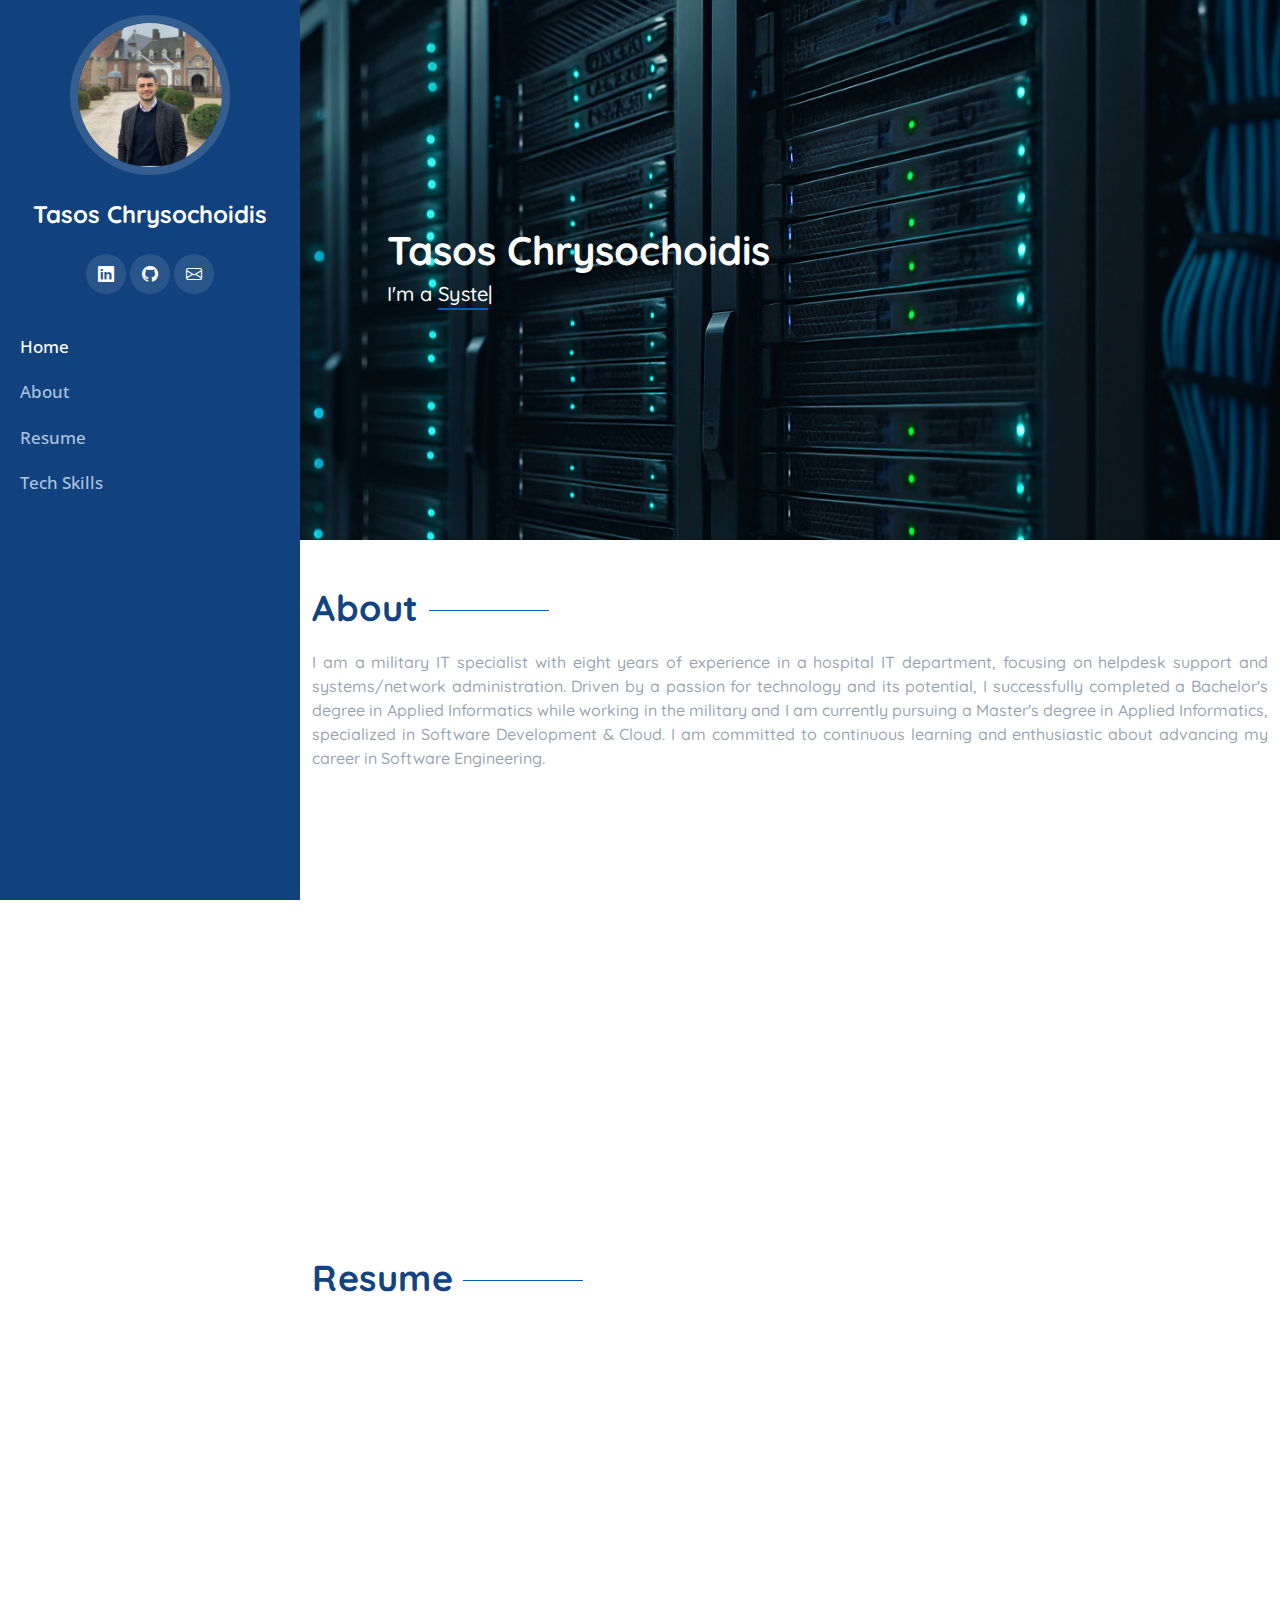
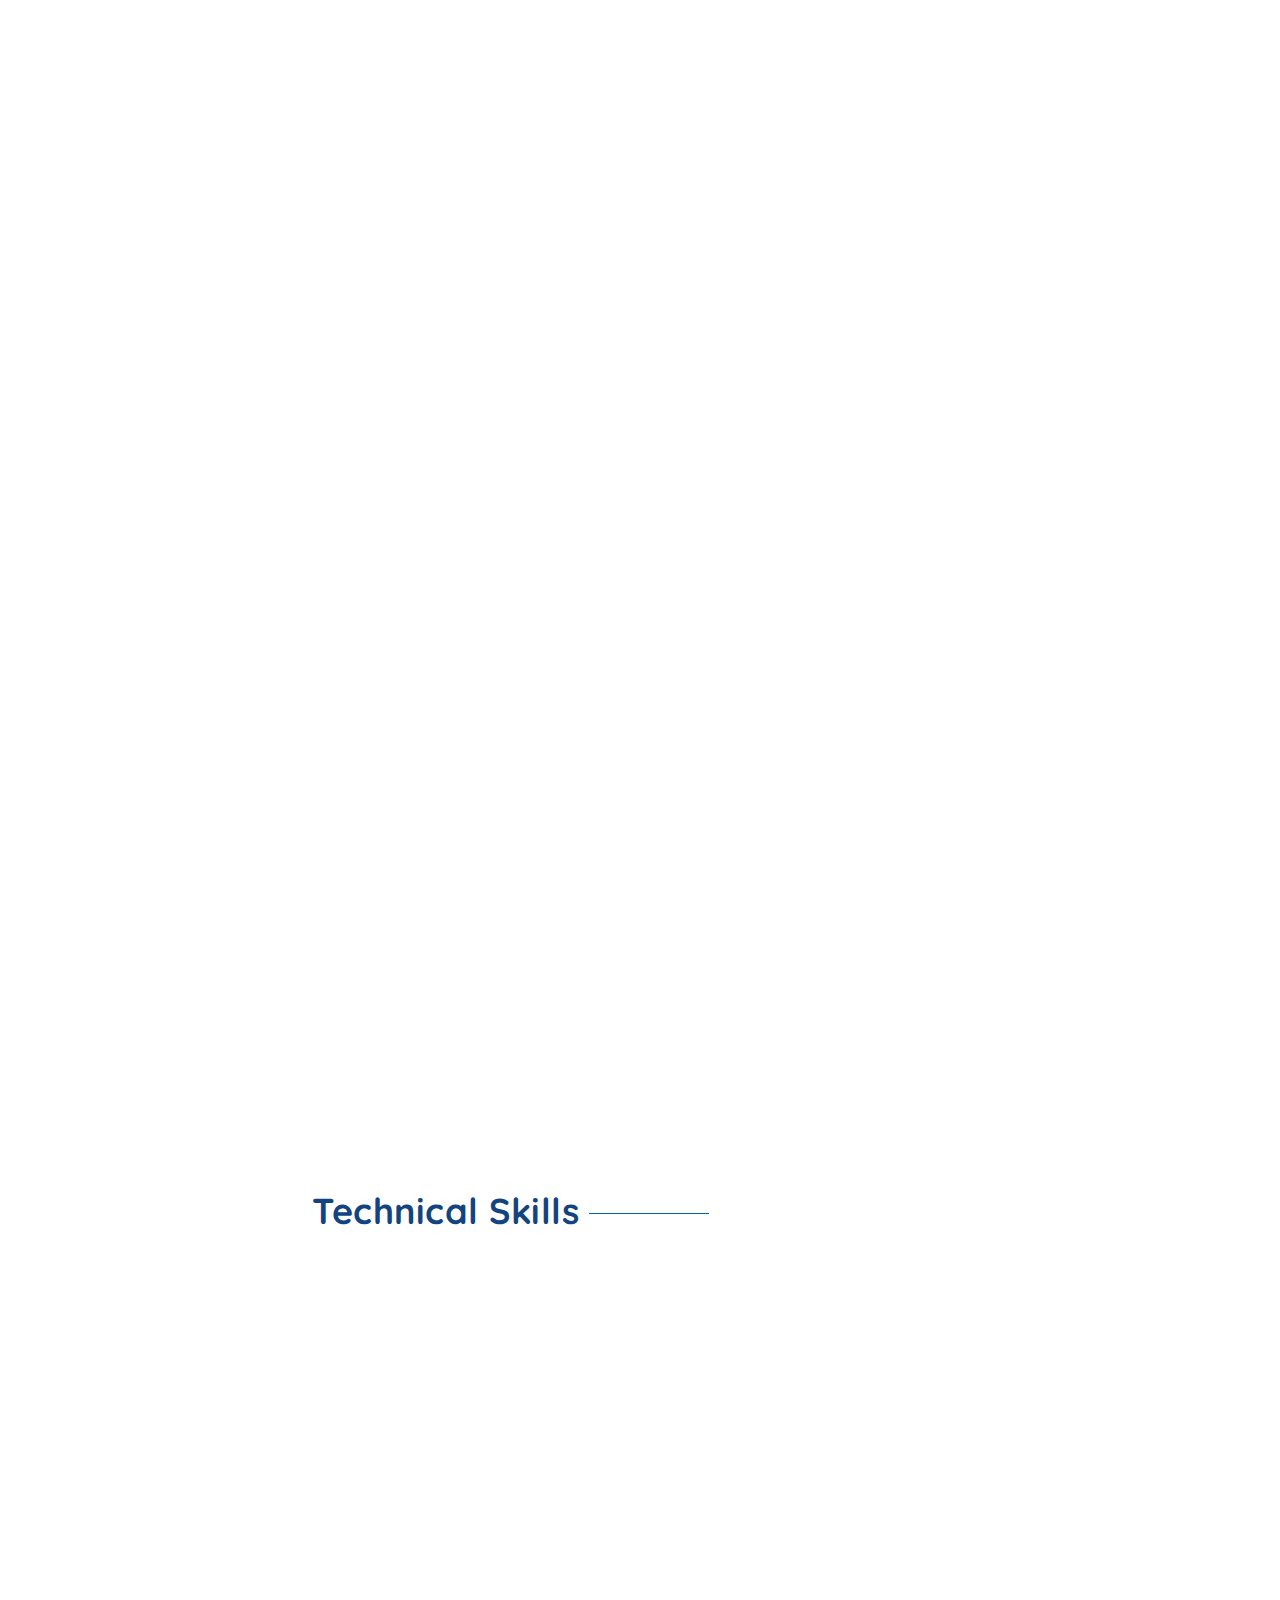
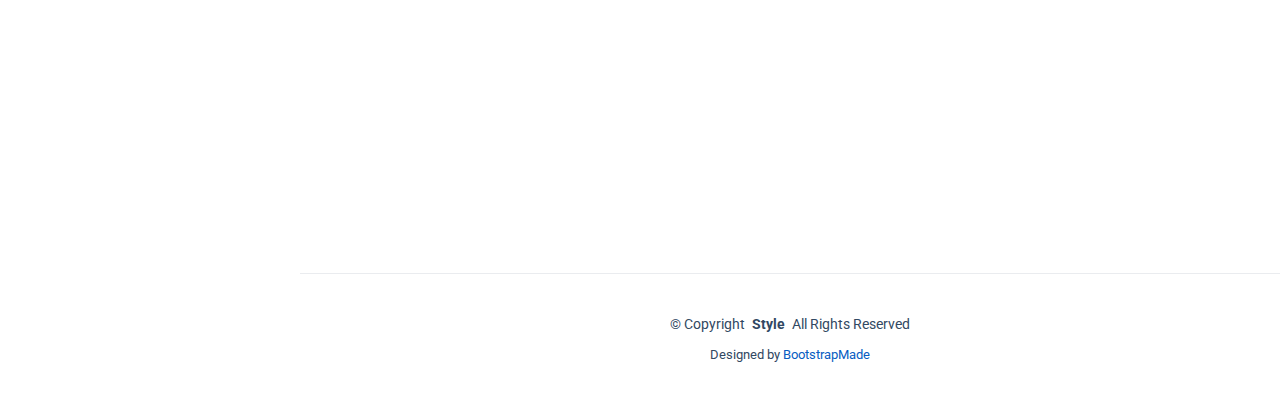
<file: public/index.html>
<!DOCTYPE html>
<html lang="en">

<head>
  <meta charset="utf-8">
  <meta content="width=device-width, initial-scale=1.0" name="viewport">
  <title>Tasos's Portofolio</title>
  <meta name="description" content="">
  <meta name="keywords" content="">

  <!-- Favicons -->
  <link href="https://cdn.jsdelivr.net/gh/twitter/twemoji/assets/72x72/1f4bb.png" rel="icon">

  <!-- Fonts -->
  <link href="https://fonts.googleapis.com" rel="preconnect">
  <link href="https://fonts.gstatic.com" rel="preconnect" crossorigin>
  <link href="https://fonts.googleapis.com/css2?family=Roboto:ital,wght@0,100;0,300;0,400;0,500;0,700;0,900;1,100;1,300;1,400;1,500;1,700;1,900&family=Open+Sans:ital,wght@0,300;0,400;0,500;0,600;0,700;0,800;1,300;1,400;1,500;1,600;1,700;1,800&family=Quicksand:wght@300;400;500;600;700&display=swap" rel="stylesheet">

  <!-- Vendor CSS Files -->
  <link href="assets/vendor/bootstrap/css/bootstrap.min.css" rel="stylesheet">
  <link href="assets/vendor/bootstrap-icons/bootstrap-icons.css" rel="stylesheet">
  <link href="assets/vendor/aos/aos.css" rel="stylesheet">
  <link href="assets/vendor/glightbox/css/glightbox.min.css" rel="stylesheet">
  <link href="assets/vendor/swiper/swiper-bundle.min.css" rel="stylesheet">

  <!-- Main CSS File -->
  <link href="assets/css/main.css" rel="stylesheet">
  <link rel="stylesheet" href="https://cdnjs.cloudflare.com/ajax/libs/font-awesome/6.4.0/css/all.min.css">

  <!-- =======================================================
  * Template Name: Style
  * Template URL: https://bootstrapmade.com/style-bootstrap-portfolio-template/
  * Updated: Jul 02 2025 with Bootstrap v5.3.7
  * Author: BootstrapMade.com
  * License: https://bootstrapmade.com/license/
  ======================================================== -->
</head>

<body class="index-page">

  <header id="header" class="header d-flex align-items-center fixed-top">
    <div class="container-fluid position-relative d-flex align-items-center justify-content-between">

      <a href="index.html" class="logo d-flex align-items-center">
        <!-- Uncomment the line below if you also wish to use an image logo -->
        <!-- <img src="assets/img/logo.webp" alt=""> -->
        <!-- Uncomment the line below if you also wish to use an text logo -->
        <!-- <h1 class="sitename">Style</h1>  -->
      </a>

      <nav id="navmenu" class="navmenu d-flex flex-column justify-content-between">

  <div>
    <div class="profile-img">
      <img src="assets/img/profile.jpg" alt="" class="img-fluid rounded-circle">
    </div>

    <a href="index.html" class="logo d-flex align-items-center justify-content-center active">
      <h1 class="sitename">Tasos Chrysochoidis</h1>
    </a>

    <div class="social-links d-flex justify-content-center">
      <a href="https://www.linkedin.com/in/anastasios-chrysochoidis-0bba16224/" class="bi bi-linkedin" target="_blank"></a>
      <a href="https://github.com/chrysochoidis" class="bi bi-github" target="_blank"></a>
      <a href="mailto:a.d.chrysochoidis@gmail.com" class="bi bi-envelope flex-shrink-0"></a>     
    </div>

    <ul>
      <li><a href="#hero">Home</a></li>
      <li><a href="#about">About</a></li>
      <li><a href="#resume">Resume</a></li>
      <li><a href="#skills">Tech Skills</a></li>
      <!--<li><a href="#portfolio">Portfolio</a></li>-->
    </ul>
  </div>

  <!--
  
  <div class="nav-footer text-center mb-3">
    <a href="el.html">
      <img src="https://flagcdn.com/w40/gr.png" alt="Greek page" style="width:40px; height:auto;">
    </a>
  </div>
  -->

  <i class="mobile-nav-toggle d-xl-none bi bi-list"></i>
</nav>

    </div>
  </header>

  <main class="main">

    <!-- Hero Section -->
    <section id="hero" class="hero section">

      <div class="container" data-aos="fade-up" data-aos-delay="100">
        <h1>Tasos Chrysochoidis</h1>
        <h5>I'm a <span class="typed" data-typed-items="Systems Administrator,Software Engineer,Tech enthusiast"></span><span class="typed-cursor typed-cursor--blink" aria-hidden="true"></span><span class="typed-cursor typed-cursor--blink" aria-hidden="true"></span></h5>
      </div>

    </section><!-- /Hero Section -->

    <!-- About Section -->
    <section id="about" class="about section">

      <!-- Section Title -->
      <div class="container section-title">
        <h2>About</h2>
        </br>
        <p style="text-align:justify;">I am a military IT specialist with eight years of experience in a hospital IT department,
           focusing on helpdesk support and systems/network administration. Driven by a passion for technology
            and its potential, I successfully completed a Bachelor's degree in Applied Informatics while working
             in the military and I am currently pursuing a Master's degree in Applied Informatics, specialized in
              Software Development & Cloud. I am committed to continuous learning and enthusiastic about advancing
               my career in Software Engineering.</p>
      </div><!-- End Section Title -->

      <div class="container" data-aos="fade-up" data-aos-delay="100">

        <div class="row gy-4 justify-content-center">

          <div class="col-lg-4" data-aos="fade-right" data-aos-delay="200">
            <div class="profile-image-wrapper">
              <div class="profile-image">
                <img src="assets/img/profile.jpg" alt="Profile" class="img-fluid">
              </div>
            </div>
          </div>

          <div class="col-lg-8 content" data-aos="fade-left" data-aos-delay="300">
            <div class="about-content">
              <div class="intro">
                <h2>Hi, I'm Tasos - a normal techie!</h2>
              </div>
              <div class="row">
              <div class="col-lg-6">
                <ul class="about-list">
                  <li><i class="bi bi-chevron-right"></i> <strong>City:</strong> <span>Thessaloniki, Greece</span></li>
                  <li><i class="bi bi-chevron-right"></i> <strong>Email:</strong> <span><a href="mailto:a.d.chrysochoidis@gmail.com">a.d.chrysochoidis@gmail.com</a></span></li>
                  <li><i class="bi bi-chevron-right"></i> <strong>Phone:</strong> <span></span></li>
                  
                </ul>
              </div>
              <div class="col-lg-6">
                <ul class="about-list">
                  <li><i class="bi bi-chevron-right"></i> <strong>Degree:</strong> <span>BSc Applied Informatics</span></li>
                  <li><i class="bi bi-chevron-right"></i> <strong>LinkedIn:</strong> <span><a href="https://www.linkedin.com/in/anastasios-chrysochoidis-0bba16224/" target="_blank" rel="noopener noreferrer">Anastasios Chrysochoidis</a></span></li>
                  <li><i class="bi bi-chevron-right"></i> <strong>GitHub:</strong> <span><a href="https://github.com/chrysochoidis" target="_blank" rel="noopener noreferrer">chrysochoidis</a></span></li>
                </ul>
              </div>
            </div>
              
              <div class="cta-section" data-aos="fade-up" data-aos-delay="400">
                <div class="action-buttons">
                  <a href="#portfolio" class="btn btn-primary">View My Work</a>
                  <a href="chrysochoidis_cv_en.pdf" class="btn btn-outline" target="_blank">View Resume</a>
                </div>
              </div>

            </div>
          </div>

        </div>

      </div>

    </section><!-- /About Section -->

     <!-- Resume Section -->
    <section id="resume" class="resume section">

      <!-- Section Title -->
      <div class="container section-title">
        <h2>Resume</h2>
      </div><!-- End Section Title -->

      <div class="container" data-aos="fade-up" data-aos-delay="100">

        <div class="row">
          <div class="col-lg-6" data-aos="fade-right" data-aos-delay="200">
            <div class="experience-section">
              <div class="section-header">
                <h2><i class="bi bi-briefcase"></i> Professional Experience</h2>
              </div>

              <div class="experience-cards">
                <div class="experience-card" data-aos="zoom-in" data-aos-delay="300">
                  <div class="card-header">
                    <div class="role-info">
                      <h3>Systems Administrator</h3>
                      <h4>IT Department, 424 General Military Hospital, Thessaloniki, Greece</h4>
                    </div>
                    <span class="duration">Jul 2020 - Present</span>
                  </div>
                  <div class="card-body">
                    <ul class="achievements">
                      <li>Systems and Networks analysis, design and maintenance</li>
                      <li>Network Monitoring</li>
                      <li>Servers and switches maintenance</li>
                      <li>Infrastructure and Data backup procedures and disaster recovery planning</li>
                      <li>End user support on Military Applications  </li>
                      <li>Report and Documentation writing</li>
                    </ul>
                  </div>
                </div>

                <div class="experience-card" data-aos="zoom-in" data-aos-delay="400">
                  <div class="card-header">
                    <div class="role-info">
                      <h3>Digitization Assistant</h3>
                      <h4>IT Department, 424 General Military Hospital, Thessaloniki, Greece</h4>
                    </div>
                    <span class="duration">Oct 2019 - Present</span>
                  </div>
                  <div class="card-body">
                    <ul class="achievements">
                      <li>Digitization of organizational procedures</li>
                      <li>Proposal submission for systems development / upgrade</li>
                    </ul>
                  </div>
                </div>

                <div class="experience-card" data-aos="zoom-in" data-aos-delay="500">
                  <div class="card-header">
                    <div class="role-info">
                      <h3>IT Helpdesk</h3>
                      <h4>IT Department, 424 General Military Hospital, Thessaloniki, Greece</h4>
                    </div>
                    <span class="duration">Jun 2017 - Jul 2020</span>
                  </div>
                  <div class="card-body">
                    <ul class="achievements">
                      <li>End user support (On site & long distance)</li>
                      <li>Hardware & Software Troubleshooting</li>
                      <li>Hardware Set Up & Deployment</li>
                      <li>End user support on Military Applications  </li>
                      <li>Technical support in Medical Conferences and Workshops</li>
                    </ul>
                  </div>
                </div>

                <div class="experience-card" data-aos="zoom-in" data-aos-delay="600">
                  <div class="card-header">
                    <div class="role-info">
                      <h3>Operational Division Secretary</h3>
                      <h4>NATO Rapid Deployable Corp-Greece, Thessaloniki, Greece</h4>
                    </div>
                    <span class="duration">Jan 2015 - Jun 2017</span>
                  </div>
                  <div class="card-body">
                    <ul class="achievements">
                      <li>Daily maintenance of Divisions Calendar</li>
                      <li>Branch Document Control Officer</li>
                      <li>Terminal Area Security Officer</li>
                      <li>Collaboration with same level Commands</li>
                    </ul>
                  </div>
                </div>


              </div>
            </div>
          </div>

          <div class="col-lg-6" data-aos="fade-left" data-aos-delay="200">
            <div class="education-section">
              <div class="section-header">
                <h2><i class="bi bi-mortarboard"></i> Academic Experience</h2>
              </div>

              <div class="education-timeline">
                <div class="timeline-track"></div>

                <div class="education-item" data-aos="slide-up" data-aos-delay="300">
                  <div class="timeline-marker"></div>
                  <div class="education-content">
                    <div class="degree-header">
                      <h3>MSc Applied Informatics - Software Development & Cloud</h3>
                      <span class="year">2024 - 2026</span>
                    </div>
                    <h4 class="institution">University of Macedonia, Thessaloniki, Greece</h4>
                    <p>GPA: 9,05/10</br><em>ongoing</em></p>
                  </div>
                </div>

                <div class="education-item" data-aos="slide-up" data-aos-delay="400">
                  <div class="timeline-marker"></div>
                  <div class="education-content">
                    <div class="degree-header">
                      <h3>BSc Applied Informatics - Information Systems</h3>
                      <span class="year">2019 - 2024</span>
                    </div>
                    <h4 class="institution">University of Macedonia, Thessaloniki, Greece</h4>
                    <p>GPA : 8,10/10</p>
                  </div>
                </div>

                <div class="education-item" data-aos="slide-up" data-aos-delay="500">
                  <div class="timeline-marker"></div>
                  <div class="education-content">
                    <div class="degree-header">
                      <h3>Non-Commissioned Army Officer's School</h3>
                      <span class="year">2011-2013</span>
                    </div>
                    <h4 class="institution">Hellenic Army</h4>
                    <p>GPA : 93,6/100</br>Graduated with distinction : 1<sup>st</sup> of 252 students</em></p>
                  </div>
                </div>

              </div>
            </div>
          </br>
            <div class="education-section">
              <div class="section-header">
                <h2 data-aos="fade-up" data-aos-delay="600"><i class="bi bi-award"></i>Certifications</h2>
              </div>

              <div class="education-timeline">
                <div class="timeline-track"></div>

                <div class="education-item" data-aos="slide-up" data-aos-delay="700">
                  <div class="timeline-marker"></div>
                  <div class="education-content">
                    <div class="degree-header">
                      <h3>Microsoft Azure Fundamentals (AZ-900)</h3>
                      <span class="year">Apr 2023</span>
                    </div>
                    <h4 class="institution"> <i class="bi bi-award"></i> Microsoft Certified</h4>
                  </div>
                </div>
                <!--
                
                <div class="education-item" data-aos="slide-up" data-aos-delay="800">
                  <div class="timeline-marker"></div>
                  <div class="education-content">
                    <div class="degree-header">
                      <h3>Windows Server 2016: Basic & Advanced Services</h3>
                      <span class="year">May 2024 - July 2024</span>
                    </div>
                    <h4 class="institution">National Center for Public Administration & Local Government, Training Institute</h4>
                  </div>
                </div>

                <div class="education-item" data-aos="slide-up" data-aos-delay="900">
                  <div class="timeline-marker"></div>
                  <div class="education-content">
                    <div class="degree-header">
                      <h3>Microsoft Azure Administrator Course (AZ-104)</h3>
                      <span class="year">Apr 2023</span>
                    </div>
                    <h4 class="institution">Microsoft Enterprise Skills Initiative</h4>
                  </div>
                </div>

                
                <div class="education-item" data-aos="slide-up" data-aos-delay="1000">
                  <div class="timeline-marker"></div>
                  <div class="education-content">
                    <div class="degree-header">
                      <h3>Informatios Systems Administrators Course</h3>
                      <span class="year">May 2018 - June 2018</span>
                    </div>
                    <h4 class="institution">Hellenic Army Programmers School, Athens, Greece</h4>
                    
                  </div>
                </div>

                <div class="education-item" data-aos="slide-up" data-aos-delay="1100">
                  <div class="timeline-marker"></div>
                  <div class="education-content">
                    <div class="degree-header">
                      <h3>Computer Analyst & Programmer's Course</h3>
                      <span class="year">Sep 2016 - Jan 2017</span>
                    </div>
                    <h4 class="institution">Hellenic Army Programmers School, Athens, Greece</h4>
                  
                  </div>
                </div>

                -->

              </div>
            </br>
              <a href="chrysochoidis_courses_seminars_en.pdf" class="btn btn-primary" target="_blank" data-aos="fade-left" data-aos-delay="1000">Training & Courses</a>
            </div>
          </div>
        </div>

      </div>

    </section><!-- /Resume Section -->

    <!-- Skills Section -->
    <section id="skills" class="skills section">

      <div class="container section-title">
        <h2>Technical Skills</h2>
      </div>

      <div class="container" data-aos="fade-up" data-aos-delay="100">

        <div class="row">
          <div class="col-lg-14">
            <div class="skills-grid">
              <div class="row g-4">

                <div class="col-md-6" data-aos="flip-left" data-aos-delay="200">
                  <div class="skill-card">
                    <div class="skill-header">
                      <i class="bi bi-person-gear"></i>
                      <h3>Systems Administration</h3>
                    </div>
                    <div class="skills-animation">
                      <div class="skill-item">
                        <div class="skill-info">
                          <span class="skill-name">Windows Server 2019</span>
                        </div> 
                      </div>

                      <div class="skill-item">
                        <div class="skill-info">
                          <span class="skill-name">VmWare ESXi 6.7</span>
                        </div>
                      </div>

                      <div class="skill-item">
                        <div class="skill-info">
                          <span class="skill-name">Zabbix</span>
                        </div>
                      </div>
                    </div>
                  </div>
                </div>

                <div class="col-md-6" data-aos="flip-left" data-aos-delay="300">
                  <div class="skill-card">
                    <div class="skill-header">
                      <i class="bi bi-code-slash"></i>
                      <h3>Backend Development</h3>
                    </div>
                    <div class="skills-animation">
                      <div class="skill-item">
                        <div class="skill-info">
                          <span class="skill-name">Java Spring</span>
                          <!--<span class="skill-percentage">78%</span>-->
                        </div>
                        <!--<div class="skill-bar progress">
                          <div class="progress-bar" role="progressbar" aria-valuenow="78" aria-valuemin="0" aria-valuemax="100"></div>
                        </div>-->
                      </div>

                      <div class="skill-item">
                        <div class="skill-info">
                          <span class="skill-name">SQL</span>
                        </div>
                      </div>

                      <div class="skill-item">
                        <div class="skill-info">
                          <span class="skill-name">Git</span>
                        </div>
                      </div>


                    </div>
                  </div>
                </div>

                <div class="col-md-6" data-aos="flip-left" data-aos-delay="400">
                  <div class="skill-card">
                    <div class="skill-header">
                      <i class="bi bi-headset"></i>
                      <h3>Helpdesk</h3>
                    </div>
                    <div class="skills-animation">
                      <div class="skill-item">
                        <div class="skill-info">
                          <span class="skill-name">Hardware Troubleshooting</span>
                        </div>
                      </div>

                      <div class="skill-item">
                        <div class="skill-info">
                          <span class="skill-name">Software Troubleshooting</span>
                        </div>
                      </div>

                      <div class="skill-item">
                        <div class="skill-info">
                          <span class="skill-name">End user support (on site-remotely)</span>
                        </div>
                      </div>

                    </div>
                  </div>
                </div>

                <div class="col-md-6" data-aos="flip-left" data-aos-delay="500">
                  <div class="skill-card">
                    <div class="skill-header">
                      <i class="bi bi-arrow-repeat"></i>
                      <h3>Digital Transformation</h3>
                    </div>
                    <div class="skills-animation">
                      <div class="skill-item">
                        <div class="skill-info">
                          <span class="skill-name">Processes Automation</span>
                        </div>

                      </div>

                      <div class="skill-item">
                        <div class="skill-info">
                          <span class="skill-name">BPMN</span>
                        </div>
                      </div>

                      <div class="skill-item">
                        <div class="skill-info">
                          <span class="skill-name">DMN</span>
                        </div>

                      </div>
                    </div>
                  </div> 
                
                </div>

              </div>
            </div>
          </div>
        </div>

      </div>

    </section>

     <!-- Portfolio Section/
    <section id="portfolio" class="portfolio section">

      <div class="container section-title">
        <h2>Portfolio</h2>
        <p>Necessitatibus eius consequatur ex aliquid fuga eum quidem sint consectetur velit</p>
      </div>

      <div class="container-fluid" data-aos="fade-up" data-aos-delay="100">

        <div class="isotope-layout" data-default-filter="*" data-layout="masonry" data-sort="original-order">

          <ul class="portfolio-filters isotope-filters" data-aos="fade-up" data-aos-delay="200">
            <li data-filter="*" class="filter-active">
              <i class="bi bi-grid-3x3"></i> All Projects
            </li>
            <li data-filter=".filter-ui">
              UI/UX
            </li>
            <li data-filter=".filter-development">
              Development
            </li>
            <li data-filter=".filter-photography">
              Photography
            </li>
            <li data-filter=".filter-marketing">
              Marketing
            </li>
          </ul>

          <div class="row g-4 isotope-container" data-aos="fade-up" data-aos-delay="300">

            <div class="col-xl-3 col-lg-4 col-md-6 portfolio-item isotope-item filter-ui">
              <article class="portfolio-entry">
                <figure class="entry-image">
                  <img src="assets/img/portfolio/portfolio-1.webp" class="img-fluid" alt="" loading="lazy">
                  <div class="entry-overlay">
                    <div class="overlay-content">
                      <div class="entry-meta">UI/UX Design</div>
                      <h3 class="entry-title">Mobile Banking App</h3>
                      <div class="entry-links">
                        <a href="assets/img/portfolio/portfolio-1.webp" class="glightbox" data-gallery="portfolio-gallery-ui" data-glightbox="title: Mobile Banking App; description: Praesent commodo cursus magna, vel scelerisque nisl consectetur.">
                          <i class="bi bi-arrows-angle-expand"></i>
                        </a>
                        <a href="portfolio-details.html">
                          <i class="bi bi-arrow-right"></i>
                        </a>
                      </div>
                    </div>
                  </div>
                </figure>
              </article>
            </div>

            <div class="col-xl-3 col-lg-4 col-md-6 portfolio-item isotope-item filter-development">
              <article class="portfolio-entry">
                <figure class="entry-image">
                  <img src="assets/img/portfolio/portfolio-10.webp" class="img-fluid" alt="" loading="lazy">
                  <div class="entry-overlay">
                    <div class="overlay-content">
                      <div class="entry-meta">Development</div>
                      <h3 class="entry-title">E-Learning Platform</h3>
                      <div class="entry-links">
                        <a href="assets/img/portfolio/portfolio-10.webp" class="glightbox" data-gallery="portfolio-gallery-development" data-glightbox="title: E-Learning Platform; description: Nulla vitae elit libero, a pharetra augue mollis interdum.">
                          <i class="bi bi-arrows-angle-expand"></i>
                        </a>
                        <a href="portfolio-details.html">
                          <i class="bi bi-arrow-right"></i>
                        </a>
                      </div>
                    </div>
                  </div>
                </figure>
              </article>
            </div>

            <div class="col-xl-3 col-lg-4 col-md-6 portfolio-item isotope-item filter-photography">
              <article class="portfolio-entry">
                <figure class="entry-image">
                  <img src="assets/img/portfolio/portfolio-7.webp" class="img-fluid" alt="" loading="lazy">
                  <div class="entry-overlay">
                    <div class="overlay-content">
                      <div class="entry-meta">Photography</div>
                      <h3 class="entry-title">Urban Architecture</h3>
                      <div class="entry-links">
                        <a href="assets/img/portfolio/portfolio-7.webp" class="glightbox" data-gallery="portfolio-gallery-photography" data-glightbox="title: Urban Architecture; description: Sed ut perspiciatis unde omnis iste natus error sit voluptatem.">
                          <i class="bi bi-arrows-angle-expand"></i>
                        </a>
                        <a href="portfolio-details.html">
                          <i class="bi bi-arrow-right"></i>
                        </a>
                      </div>
                    </div>
                  </div>
                </figure>
              </article>
            </div>

            <div class="col-xl-3 col-lg-4 col-md-6 portfolio-item isotope-item filter-marketing">
              <article class="portfolio-entry">
                <figure class="entry-image">
                  <img src="assets/img/portfolio/portfolio-4.webp" class="img-fluid" alt="" loading="lazy">
                  <div class="entry-overlay">
                    <div class="overlay-content">
                      <div class="entry-meta">Marketing</div>
                      <h3 class="entry-title">Social Media Campaign</h3>
                      <div class="entry-links">
                        <a href="assets/img/portfolio/portfolio-4.webp" class="glightbox" data-gallery="portfolio-gallery-marketing" data-glightbox="title: Social Media Campaign; description: Quis autem vel eum iure reprehenderit qui in ea voluptate.">
                          <i class="bi bi-arrows-angle-expand"></i>
                        </a>
                        <a href="portfolio-details.html">
                          <i class="bi bi-arrow-right"></i>
                        </a>
                      </div>
                    </div>
                  </div>
                </figure>
              </article>
            </div>

            <div class="col-xl-3 col-lg-4 col-md-6 portfolio-item isotope-item filter-ui">
              <article class="portfolio-entry">
                <figure class="entry-image">
                  <img src="assets/img/portfolio/portfolio-2.webp" class="img-fluid" alt="" loading="lazy">
                  <div class="entry-overlay">
                    <div class="overlay-content">
                      <div class="entry-meta">UI/UX Design</div>
                      <h3 class="entry-title">Smart Home Interface</h3>
                      <div class="entry-links">
                        <a href="assets/img/portfolio/portfolio-2.webp" class="glightbox" data-gallery="portfolio-gallery-ui" data-glightbox="title: Smart Home Interface; description: At vero eos et accusamus et iusto odio dignissimos ducimus.">
                          <i class="bi bi-arrows-angle-expand"></i>
                        </a>
                        <a href="portfolio-details.html">
                          <i class="bi bi-arrow-right"></i>
                        </a>
                      </div>
                    </div>
                  </div>
                </figure>
              </article>
            </div>

            <div class="col-xl-3 col-lg-4 col-md-6 portfolio-item isotope-item filter-development">
              <article class="portfolio-entry">
                <figure class="entry-image">
                  <img src="assets/img/portfolio/portfolio-11.webp" class="img-fluid" alt="" loading="lazy">
                  <div class="entry-overlay">
                    <div class="overlay-content">
                      <div class="entry-meta">Development</div>
                      <h3 class="entry-title">Cloud Management System</h3>
                      <div class="entry-links">
                        <a href="assets/img/portfolio/portfolio-11.webp" class="glightbox" data-gallery="portfolio-gallery-development" data-glightbox="title: Cloud Management System; description: Temporibus autem quibusdam et aut officiis debitis.">
                          <i class="bi bi-arrows-angle-expand"></i>
                        </a>
                        <a href="portfolio-details.html">
                          <i class="bi bi-arrow-right"></i>
                        </a>
                      </div>
                    </div>
                  </div>
                </figure>
              </article>
            </div>

            <div class="col-xl-3 col-lg-4 col-md-6 portfolio-item isotope-item filter-photography">
              <article class="portfolio-entry">
                <figure class="entry-image">
                  <img src="assets/img/portfolio/portfolio-8.webp" class="img-fluid" alt="" loading="lazy">
                  <div class="entry-overlay">
                    <div class="overlay-content">
                      <div class="entry-meta">Photography</div>
                      <h3 class="entry-title">Nature Collection</h3>
                      <div class="entry-links">
                        <a href="assets/img/portfolio/portfolio-8.webp" class="glightbox" data-gallery="portfolio-gallery-photography" data-glightbox="title: Nature Collection; description: Integer posuere erat a ante venenatis dapibus posuere velit aliquet.">
                          <i class="bi bi-arrows-angle-expand"></i>
                        </a>
                        <a href="portfolio-details.html">
                          <i class="bi bi-arrow-right"></i>
                        </a>
                      </div>
                    </div>
                  </div>
                </figure>
              </article>
            </div>

            <div class="col-xl-3 col-lg-4 col-md-6 portfolio-item isotope-item filter-marketing">
              <article class="portfolio-entry">
                <figure class="entry-image">
                  <img src="assets/img/portfolio/portfolio-5.webp" class="img-fluid" alt="" loading="lazy">
                  <div class="entry-overlay">
                    <div class="overlay-content">
                      <div class="entry-meta">Marketing</div>
                      <h3 class="entry-title">Brand Strategy</h3>
                      <div class="entry-links">
                        <a href="assets/img/portfolio/portfolio-5.webp" class="glightbox" data-gallery="portfolio-gallery-marketing" data-glightbox="title: Brand Strategy; description: Fusce dapibus, tellus ac cursus commodo, tortor mauris condimentum.">
                          <i class="bi bi-arrows-angle-expand"></i>
                        </a>
                        <a href="portfolio-details.html">
                          <i class="bi bi-arrow-right"></i>
                        </a>
                      </div>
                    </div>
                  </div>
                </figure>
              </article>
            </div>

          </div>

        </div>

      </div>

    </section>
    
   Portfolio Section -->

    <footer id="footer" class="footer ">

    <div class="container">
      <div class="copyright text-center ">
        <p>© <span>Copyright</span> <strong class="px-1 sitename">Style</strong> <span>All Rights Reserved</span></p>
      </div>
      <div class="credits">
        <!-- All the links in the footer should remain intact. -->
        <!-- You can delete the links only if you've purchased the pro version. -->
        <!-- Licensing information: https://bootstrapmade.com/license/ -->
        <!-- Purchase the pro version with working PHP/AJAX contact form: [buy-url] -->
        Designed by <a href="https://bootstrapmade.com/">BootstrapMade</a>
      </div>
    </div>

  </footer>

  </main>


  <!-- Scroll Top -->
  <a href="#" id="scroll-top" class="scroll-top d-flex align-items-center justify-content-center"><i class="bi bi-arrow-up-short"></i></a>

  <!-- Vendor JS Files -->
  <script src="assets/vendor/bootstrap/js/bootstrap.bundle.min.js"></script>
  <script src="assets/vendor/php-email-form/validate.js"></script>
  <script src="assets/vendor/aos/aos.js"></script>
  <script src="assets/vendor/purecounter/purecounter_vanilla.js"></script>
  <script src="assets/vendor/typed.js/typed.umd.js"></script>
  <script src="assets/vendor/waypoints/noframework.waypoints.js"></script>
  <script src="assets/vendor/glightbox/js/glightbox.min.js"></script>
  <script src="assets/vendor/imagesloaded/imagesloaded.pkgd.min.js"></script>
  <script src="assets/vendor/isotope-layout/isotope.pkgd.min.js"></script>
  <script src="assets/vendor/swiper/swiper-bundle.min.js"></script>

  <!-- Main JS File -->
  <script src="assets/js/main.js"></script>

</body>

</html>
</file>
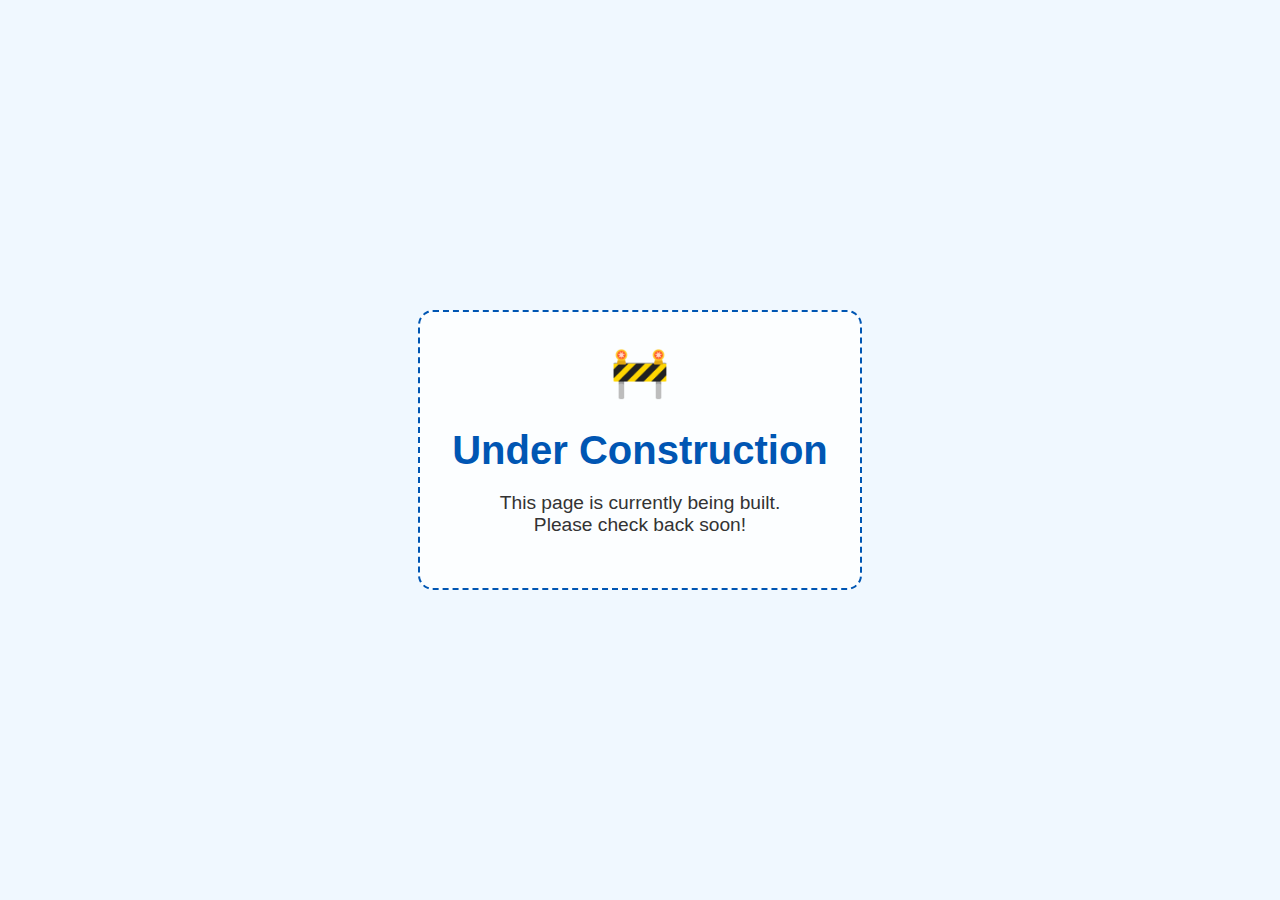
<file: public/underConstruction.html>
<!DOCTYPE html>
<html lang="en">
<head>
  <meta charset="UTF-8">
  <meta name="viewport" content="width=device-width, initial-scale=1">
  <title>Under Construction</title>
  <style>
    body {
      margin: 0;
      padding: 0;
      background-color: #f0f8ff;
      font-family: Arial, sans-serif;
      display: flex;
      align-items: center;
      justify-content: center;
      height: 100vh;
      text-align: center;
      color: #333;
    }

    .container {
      max-width: 600px;
      padding: 2rem;
      border: 2px dashed #0056b3;
      border-radius: 15px;
      background-color: #ffffffc2;
    }

    h1 {
      font-size: 2.5rem;
      color: #0056b3;
      margin-bottom: 1rem;
    }

    p {
      font-size: 1.2rem;
    }

    .emoji {
      font-size: 3rem;
      margin-bottom: 1rem;
    }
  </style>
</head>
<body>
  <div class="container">
    <div class="emoji">🚧</div>
    <h1>Under Construction</h1>
    <p>This page is currently being built.<br> Please check back soon!</p>
  </div>
</body>
</html>
</file>
<file: public/assets/css/main.css>
/**
* Template Name: Style
* Template URL: https://bootstrapmade.com/style-bootstrap-portfolio-template/
* Updated: Jul 02 2025 with Bootstrap v5.3.7
* Author: BootstrapMade.com
* License: https://bootstrapmade.com/license/
*/

@charset "UTF-8";

/*--------------------------------------------------------------
# Font & Color Variables
# Help: https://bootstrapmade.com/color-system/
--------------------------------------------------------------*/
/* Fonts */
:root {
  --default-font: "Roboto",  system-ui, -apple-system, "Segoe UI", Roboto, "Helvetica Neue", Arial, "Noto Sans", "Liberation Sans", sans-serif, "Apple Color Emoji", "Segoe UI Emoji", "Segoe UI Symbol", "Noto Color Emoji";
  --heading-font: "Quicksand",  sans-serif;
  --nav-font: "Open Sans",  sans-serif;
}

/* Global Colors - The following color variables are used throughout the website. Updating them here will change the color scheme of the entire website */
:root { 
  --background-color: #ffffff; /* Background color for the entire website, including individual sections */
  --default-color: #314862; /* Default color used for the majority of the text content across the entire website */
  --heading-color: #13447f; /* Color for headings, subheadings and title throughout the website */
  --accent-color: #065cc2; /* Accent color that represents your brand on the website. It's used for buttons, links, and other elements that need to stand out */
  --surface-color: #ffffff; /* The surface color is used as a background of boxed elements within sections, such as cards, icon boxes, or other elements that require a visual separation from the global background. */
  --contrast-color: #ffffff; /* Contrast color for text, ensuring readability against backgrounds of accent, heading, or default colors. */
}

/* Nav Menu Colors - The following color variables are used specifically for the navigation menu. They are separate from the global colors to allow for more customization options */
:root {
  --nav-color: #314862;  /* The default color of the main navmenu links */
  --nav-hover-color: #065cc2; /* Applied to main navmenu links when they are hovered over or active */
  --nav-mobile-background-color: #11427d; /* Used as the background color for mobile navigation menu */
  --nav-dropdown-background-color: #065cc2; /* Used as the background color for dropdown items that appear when hovering over primary navigation items */
  --nav-dropdown-color: #acc4e0; /* Used for navigation links of the dropdown items in the navigation menu. */
  --nav-dropdown-hover-color: #ffffff; /* Similar to --nav-hover-color, this color is applied to dropdown navigation links when they are hovered over. */
}

/* Color Presets - These classes override global colors when applied to any section or element, providing reuse of the sam color scheme. */

.light-background {
  --background-color: #f7faff;
  --surface-color: #ffffff;
}

.dark-background {
  --background-color: #065cc2;
  --default-color: #ffffff;
  --heading-color: #ffffff;
  --accent-color: #afcdf1;
  --surface-color: #2973cc;
  --contrast-color: #ffffff;
}

/* Smooth scroll */
:root {
  scroll-behavior: smooth;
}

/*--------------------------------------------------------------
# General Styling & Shared Classes
--------------------------------------------------------------*/
body {
  color: var(--default-color);
  background-color: var(--background-color);
  font-family: var(--default-font);

}

a {
  color: var(--accent-color);
  text-decoration: none;
  transition: 0.3s;
}

a:hover {
  color: color-mix(in srgb, var(--accent-color), transparent 25%);
  text-decoration: none;
}

h1,
h2,
h3,
h4,
h5,
h6 {
  color: var(--heading-color);
  font-family: var(--heading-font);
}



/*--------------------------------------------------------------
# Global Header
--------------------------------------------------------------*/
.header {
  --background-color: rgba(255, 255, 255, 0);
  color: var(--default-color);
  background-color: var(--background-color);
  padding: 15px 0;
  transition: all 0.5s;
  z-index: 997;
}

.header .logo {
  line-height: 1;
}

.header .logo img {
  max-height: 32px;
  margin-right: 8px;
}

.header .logo h1 {
  font-size: 30px;
  margin: 0;
  font-weight: 700;
  color: var(--heading-color);
}

/*--------------------------------------------------------------
# Navigation Menu
--------------------------------------------------------------*/
/* Navmenu */
.mobile-nav-toggle {
  color: var(--nav-color);
  position: fixed;
  top: 20px;
  left: 15px;
  right: auto;
  font-size: 32px;
  line-height: 0;
  cursor: pointer;
  display: block !important;
  z-index: 998;
  transition: 0.3s;
}

.mobile-nav-toggle:hover {
  color: var(--nav-hover-color);
}


.navmenu {
  position: fixed;
  top: 0;
  bottom: 0;
  left: -300px; /* from right to left */
  z-index: 997;
  transition: 0.3s;
  width: 300px;
  overflow: hidden;
  background-color: var(--nav-mobile-background-color);
  display: flex;
  flex-direction: column;
  justify-content: space-between;
  height: 100vh;   /* full height */
  padding-bottom: 10px;
}
.nav-footer img {
  display: block;
  margin: 0 auto;
}


.navmenu .profile-img img {
  margin: 15px auto;
  display: block;
  width: 160px;
  border: 8px solid color-mix(in srgb, var(--contrast-color), transparent 85%);
}

.navmenu .logo {
  line-height: 1;
  margin-bottom: 15px;
}

.navmenu .logo img {
  max-height: 32px;
  margin-right: 8px;
}

.navmenu .logo h1 {
  font-size: 24px;
  margin: 0;
  font-weight: 700;
  color: var(--contrast-color);
}

.navmenu .social-links {
  margin: 0 0 20px 0;
}

.navmenu .social-links a {
  font-size: 16px;
  display: inline-flex;
  align-items: center;
  justify-content: center;
  padding: 0;
  background: color-mix(in srgb, var(--contrast-color), transparent 90%);
  color: var(--contrast-color);
  margin: 0 2px;
  border-radius: 50%;
  width: 40px;
  height: 40px;
  transition: 0.3s;

}

.navmenu .social-links a i {
  margin: 0;
}

.navmenu .social-links a:hover {
  color: var(--contrast-color);
  background: var(--accent-color);
}

.navmenu ul {
  display: block;
  list-style: none;
  padding: 10px 0;
  margin: 0;
  overflow-y: auto;
  transition: 0.3s;
  z-index: 998;
}

.navmenu a,
.navmenu a:focus {
  color: var(--nav-dropdown-color);
  padding: 10px 20px;
  font-family: var(--nav-font);
  font-size: 17px;
  font-weight: 500;
  display: flex;
  align-items: center;
  justify-content: space-between;
  white-space: nowrap;
  transition: 0.3s;
}

.navmenu a i,
.navmenu a:focus i {
  font-size: 12px;
  line-height: 0;
  margin-left: 5px;
  width: 30px;
  height: 30px;
  display: flex;
  align-items: center;
  justify-content: center;
  border-radius: 50%;
  transition: 0.3s;
  background-color: color-mix(in srgb, var(--accent-color), transparent 90%);
}

.navmenu a i:hover,
.navmenu a:focus i:hover {
  background-color: var(--accent-color);
  color: var(--contrast-color);
}

.navmenu a:hover,
.navmenu .active,
.navmenu .active:focus {
  color: var(--nav-dropdown-hover-color);
}

.navmenu .active i,
.navmenu .active:focus i {
  background-color: var(--accent-color);
  color: var(--contrast-color);
  transform: rotate(180deg);
}

.navmenu .dropdown ul {
  position: static;
  display: none;
  z-index: 99;
  padding: 10px 0;
  margin: 10px 20px;
  box-shadow: none;
  transition: all 0.5s ease-in-out;
}

.navmenu .dropdown>.dropdown-active {
  display: block;
  background-color: var(--nav-dropdown-background-color);
  border: 1px solid color-mix(in srgb, var(--nav-dropdown-color), transparent 90%);
}

.mobile-nav-active {
  overflow: hidden;
}


/*

.mobile-nav-active .mobile-nav-toggle {
  right: 310px;
  font-size: 36px;
}
.mobile-nav-active .navmenu {
  position: fixed;
  overflow: hidden;
  top: 0;
  bottom: 0;
  right: 0;
  background-color: var(--nav-mobile-background-color);
  transition: 0.3s;
}
  */

  .mobile-nav-active .navmenu {
  left: 0; /* show from left */
  right: auto;
  background-color: var(--nav-mobile-background-color);
}

.mobile-nav-active .mobile-nav-toggle {
  left: 310px;
  right: auto;
}




@media (min-width: 1200px) {
  .navmenu {
    left: 0 !important;
    transform: none !important;
    width: 300px;
  }

  .mobile-nav-toggle {
    display: none !important;
  }

  body {
    display: flex;
  }

  .main {
    margin-left: 300px;
    width: calc(100% - 300px);
  }
}



/*--------------------------------------------------------------
# Global Footer
--------------------------------------------------------------*/
.footer {
  color: var(--default-color);
  background-color: var(--background-color);
  font-size: 14px;
  padding: 40px 0;
  left:0;
  right:0;
  bottom:0;
  position: relative;
   border-top: 1px solid color-mix(in srgb, var(--default-color), transparent 90%);
}


.footer .copyright p {
  margin-bottom: 0;
}

.footer .credits {
  margin-top: 10px;
  font-size: 13px;
  text-align: center;
}

/*--------------------------------------------------------------
# Scroll Top Button
--------------------------------------------------------------*/
.scroll-top {
  position: fixed;
  visibility: hidden;
  opacity: 0;
  right: 15px;
  bottom: -15px;
  z-index: 99999;
  background-color: var(--accent-color);
  width: 44px;
  height: 44px;
  border-radius: 50px;
  transition: all 0.4s;
}

.scroll-top i {
  font-size: 24px;
  color: var(--contrast-color);
  line-height: 0;
}

.scroll-top:hover {
  background-color: color-mix(in srgb, var(--accent-color), transparent 20%);
  color: var(--contrast-color);
}

.scroll-top.active {
  visibility: visible;
  opacity: 1;
  bottom: 15px;
}

/*--------------------------------------------------------------
# Disable aos animation delay on mobile devices
--------------------------------------------------------------*/
@media screen and (max-width: 768px) {
  [data-aos-delay] {
    transition-delay: 0 !important;
  }
}

/*--------------------------------------------------------------
# Global Page Titles & Breadcrumbs
--------------------------------------------------------------*/
.page-title {
  color: var(--default-color);
  background-color: var(--background-color);
  padding: 25px 0;
  position: relative;
}

.page-title h1 {
  font-size: 24px;
  font-weight: 700;
}

.page-title .breadcrumbs ol {
  display: flex;
  flex-wrap: wrap;
  list-style: none;
  padding: 0;
  margin: 0;
  font-size: 14px;
  font-weight: 400;
}

.page-title .breadcrumbs ol li+li {
  padding-left: 10px;
}

.page-title .breadcrumbs ol li+li::before {
  content: "/";
  display: inline-block;
  padding-right: 10px;
  color: color-mix(in srgb, var(--default-color), transparent 70%);
}

/*--------------------------------------------------------------
# Global Sections
--------------------------------------------------------------*/
section,
.section {
  color: var(--default-color);
  background-color: var(--background-color);
  padding: 60px 0;
  overflow: clip;
}

/*--------------------------------------------------------------
# Global Section Titles
--------------------------------------------------------------*/
.section-title {
  padding-bottom: 60px;
  position: relative;
}

.section-title h2 {
  font-size: 36px;
  font-weight: 700;
  padding: 0;
  line-height: 1px;
  margin: 0;
  letter-spacing: 0.5px;
  position: relative;
}

.section-title h2::after {
  content: "";
  width: 120px;
  height: 1px;
  display: inline-block;
  background: var(--accent-color);
  margin: 10px 10px;
}

.section-title p {
  color: color-mix(in srgb, var(--default-color), transparent 50%);
  margin: 5px 0 0 0;
  font-size: 16px;
  font-weight: 500;
  font-family: var(--heading-font);
}

/*--------------------------------------------------------------
# Hero Section
--------------------------------------------------------------*/
.hero {
  padding: 120px 0;
  position: relative;
  overflow: hidden;
  min-height: 60vh;
  display: flex;
  align-items: center;
}

.hero h1{
  color:white;
  font-weight:bold;
}

.hero h5{
  color:white;
}


.hero::before {
  content: "";
  position: absolute;
  top: 0;
  left: 0;
  right: 0;
  bottom: 0;
  background: url("../img/wallpaper.png") no-repeat center top;
  background-size: cover;
  background-attachment: fixed;
  opacity: 1;
  z-index: 1;
}


.hero .container {
  position: relative;
  z-index: 2;
  color:white;
  font-size:larger;
  margin-left:75px;
}

.typed {
  border-bottom: 2px solid var(--accent-color);
  padding-bottom: 2px;
}


/*--------------------------------------------------------------
# About Section
--------------------------------------------------------------*/
.about .profile-image-wrapper {
  position: relative;
}

.about .profile-image-wrapper .profile-image {
  position: relative;
  width: 280px;
  height: 280px;
  margin: 0 auto 40px;
  border-radius: 50%;
  overflow: hidden;
  border: 5px solid var(--accent-color);
  box-shadow: 0 10px 30px color-mix(in srgb, var(--accent-color), transparent 80%);
}

.about .profile-image-wrapper .profile-image img {
  width: 100%;
  height: 100%;
  object-fit: cover;
}

@media (max-width: 768px) {
  .about .profile-image-wrapper .profile-image {
    width: 200px;
    height: 200px;
  }
}

.about .profile-image-wrapper .signature-section {
  text-align: center;
}

.about .profile-image-wrapper .signature-section .signature {
  max-width: 200px;
  height: auto;
  margin-bottom: 15px;
  opacity: 0.8;
}

.about .profile-image-wrapper .signature-section .quote {
  font-style: italic;
  color: color-mix(in srgb, var(--default-color), transparent 30%);
  font-size: 14px;
  margin: 0;
  max-width: 250px;
  margin: 0 auto;
}

.about .about-content .intro {
  margin-bottom: 40px;
}

.about .about-content .intro h2 {
  font-size: 2.5rem;
  margin-bottom: 20px;
  font-weight: 700;
}

@media (max-width: 768px) {
  .about .about-content .intro h2 {
    font-size: 2rem;
    text-align: center;
  }
}

.about .about-content .intro p {
  font-size: 16px;
  line-height: 1.7;
  color: color-mix(in srgb, var(--default-color), transparent 20%);
}

@media (max-width: 768px) {
  .about .about-content .intro p {
    text-align: center;
  }
}

.about .about-content .skills-grid {
  display: grid;
  grid-template-columns: repeat(auto-fit, minmax(200px, 1fr));
  gap: 20px;
  margin-bottom: 40px;
}

.about .about-content .skills-grid .skill-item {
  text-align: center;
  padding: 20px;
  border-radius: 10px;
  background: color-mix(in srgb, var(--accent-color), transparent 94%);
  border: 1px solid color-mix(in srgb, var(--accent-color), transparent 85%);
  transition: all 0.3s ease;
}

.about .about-content .skills-grid .skill-item:hover {
  transform: translateY(-5px);
  box-shadow: 0 10px 25px color-mix(in srgb, var(--accent-color), transparent 85%);
}

.about .about-content .skills-grid .skill-item .skill-icon {
  width: 60px;
  height: 60px;
  margin: 0 auto 15px;
  display: flex;
  align-items: center;
  justify-content: center;
  background: var(--accent-color);
  border-radius: 50%;
  color: var(--contrast-color);
  font-size: 24px;
}

.about .about-content .skills-grid .skill-item h4 {
  font-size: 18px;
  margin-bottom: 10px;
  color: var(--heading-color);
}

.about .about-content .skills-grid .skill-item p {
  font-size: 14px;
  color: color-mix(in srgb, var(--default-color), transparent 30%);
  margin: 0;
}

.about .about-content .journey-timeline {
  margin-bottom: 40px;
}

.about .about-content .journey-timeline .timeline-item {
  display: flex;
  align-items: center;
  margin-bottom: 20px;
  padding: 15px;
  border-left: 3px solid var(--accent-color);
  background: color-mix(in srgb, var(--surface-color), transparent 30%);
  border-radius: 0 8px 8px 0;
  transition: all 0.3s ease;
}

.about .about-content .journey-timeline .timeline-item:hover {
  background: color-mix(in srgb, var(--accent-color), transparent 95%);
  border-left-color: color-mix(in srgb, var(--accent-color), transparent 10%);
}

.about .about-content .journey-timeline .timeline-item:last-child {
  margin-bottom: 0;
}

.about .about-content .journey-timeline .timeline-item .year {
  font-weight: 700;
  color: var(--accent-color);
  font-size: 18px;
  min-width: 80px;
  margin-right: 20px;
}

.about .about-content .journey-timeline .timeline-item .description {
  color: color-mix(in srgb, var(--default-color), transparent 20%);
  font-size: 15px;
  line-height: 1.5;
}

@media (max-width: 576px) {
  .about .about-content .journey-timeline .timeline-item {
    flex-direction: column;
    align-items: flex-start;
  }

  .about .about-content .journey-timeline .timeline-item .year {
    margin-right: 0;
    margin-bottom: 8px;
  }
}

.about .about-content .cta-section .fun-fact {
  display: flex;
  align-items: center;
  justify-content: center;
  margin-bottom: 30px;
  padding: 15px 25px;
  background: color-mix(in srgb, var(--accent-color), transparent 94%);
  border-radius: 50px;
  border: 1px solid color-mix(in srgb, var(--accent-color), transparent 85%);
}

.about .about-content .cta-section .fun-fact .emoji {
  font-size: 20px;
  margin-right: 10px;
}

.about .about-content .cta-section .fun-fact .text {
  color: color-mix(in srgb, var(--default-color), transparent 20%);
  font-size: 14px;
  font-weight: 500;
}

@media (max-width: 768px) {
  .about .about-content .cta-section .fun-fact {
    justify-content: center;
    text-align: center;
  }
}

.about .about-content .cta-section .action-buttons {
  display: flex;
  gap: 15px;
  justify-content: center;
}

@media (max-width: 576px) {
  .about .about-content .cta-section .action-buttons {
    flex-direction: column;
    align-items: center;
  }
}

.about .about-content .cta-section .action-buttons .btn {
  padding: 12px 30px;
  font-weight: 600;
  border-radius: 50px;
  text-decoration: none;
  transition: all 0.3s ease;
  font-size: 15px;
}

.about .about-content .cta-section .action-buttons .btn.btn-primary {
  background: var(--accent-color);
  color: var(--contrast-color);
  border: 2px solid var(--accent-color);
}

.about .about-content .cta-section .action-buttons .btn.btn-primary:hover {
  background: color-mix(in srgb, var(--accent-color), black 10%);
  border-color: color-mix(in srgb, var(--accent-color), black 10%);
  transform: translateY(-2px);
}

.about .about-content .cta-section .action-buttons .btn.btn-outline {
  background: transparent;
  color: var(--accent-color);
  border: 2px solid var(--accent-color);
}

.about .about-content .cta-section .action-buttons .btn.btn-outline:hover {
  background: var(--accent-color);
  color: var(--contrast-color);
  transform: translateY(-2px);
}

@media (max-width: 992px) {
  .about .profile-image-wrapper {
    margin-bottom: 40px;
  }
}

.about-list{
  list-style-type: none;
  padding-left: 0;      
  margin-left: 0;        
}

.about-list li {
  margin-bottom: 10px;
}

/*--------------------------------------------------------------
# Skills Section
--------------------------------------------------------------*/
.skills .skills-grid .skill-card {
  background: linear-gradient(135deg, var(--surface-color) 0%, color-mix(in srgb, var(--surface-color), var(--accent-color) 5%) 100%);
  border-radius: 15px;
  padding: 30px;
  height: 100%;
  position: relative;
  overflow: hidden;
  border: 1px solid color-mix(in srgb, var(--accent-color), transparent 85%);
  transition: all 0.3s ease;
}

.skills .skills-grid .skill-card:before {
  content: "";
  position: absolute;
  top: 0;
  left: 0;
  width: 100%;
  height: 3px;
  background: linear-gradient(90deg, var(--accent-color), color-mix(in srgb, var(--accent-color), var(--heading-color) 30%));
}

.skills .skills-grid .skill-card:hover {
  transform: translateY(-10px);
  box-shadow: 0 20px 40px color-mix(in srgb, var(--accent-color), transparent 80%);
  border-color: color-mix(in srgb, var(--accent-color), transparent 60%);
}

.skills .skills-grid .skill-card .skill-header {
  display: flex;
  align-items: center;
  margin-bottom: 25px;
  gap: 15px;
}

.skills .skills-grid .skill-card .skill-header i {
  font-size: 28px;
  color: var(--accent-color);
  width: 50px;
  height: 50px;
  display: flex;
  align-items: center;
  justify-content: center;
  background: color-mix(in srgb, var(--accent-color), transparent 90%);
  border-radius: 12px;
}

.skills .skills-grid .skill-card .skill-header h3 {
  font-size: 20px;
  margin: 0;
  color: var(--heading-color);
}

.skills .skills-grid .skill-card .skill-item {
  margin-bottom: 20px;
}

.skills .skills-grid .skill-card .skill-item:last-child {
  margin-bottom: 0;
}

.skills .skills-grid .skill-card .skill-item .skill-info {
  display: flex;
  justify-content: space-between;
  align-items: center;
  margin-bottom: 8px;
}

.skills .skills-grid .skill-card .skill-item .skill-info .skill-name {
  font-weight: 600;
  color: var(--heading-color);
  font-size: 15px;
}

.skills .skills-grid .skill-card .skill-item .skill-info .skill-percentage {
  font-size: 14px;
  font-weight: 700;
  color: var(--accent-color);
}

.skills .skills-grid .skill-card .skill-item .skill-bar {
  height: 6px;
  background: color-mix(in srgb, var(--default-color), transparent 92%);
  border-radius: 10px;
  overflow: hidden;
  position: relative;
}

.skills .skills-grid .skill-card .skill-item .skill-bar .progress-bar {
  height: 100%;
  background: linear-gradient(45deg, var(--accent-color), color-mix(in srgb, var(--accent-color), var(--heading-color) 20%));
  border-radius: 10px;
  width: 0;
  transition: width 1.8s cubic-bezier(0.4, 0, 0.2, 1);
  position: relative;
}

.skills .skills-grid .skill-card .skill-item .skill-bar .progress-bar:after {
  content: "";
  position: absolute;
  top: 0;
  left: 0;
  right: 0;
  bottom: 0;
  background: linear-gradient(90deg, transparent, rgba(255, 255, 255, 0.3), transparent);
  animation: shimmer 2s infinite;
}

.skills .skills-summary {
  background: var(--surface-color);
  padding: 40px 30px;
  border-radius: 15px;
  height: fit-content;
  position: sticky;
  top: 20px;
  box-shadow: 0 10px 30px color-mix(in srgb, var(--default-color), transparent 90%);
}

.skills .skills-summary h3 {
  color: var(--heading-color);
  margin-bottom: 20px;
  font-size: 24px;
}

.skills .skills-summary p {
  color: color-mix(in srgb, var(--default-color), transparent 20%);
  margin-bottom: 30px;
  line-height: 1.6;
}

.skills .skills-summary .summary-stats {
  margin-bottom: 30px;
}

.skills .skills-summary .summary-stats .stat-item {
  display: flex;
  align-items: center;
  margin-bottom: 20px;
  gap: 15px;
}

.skills .skills-summary .summary-stats .stat-item:last-child {
  margin-bottom: 0;
}

.skills .skills-summary .summary-stats .stat-item .stat-circle {
  width: 50px;
  height: 50px;
  border-radius: 50%;
  background: linear-gradient(135deg, var(--accent-color), color-mix(in srgb, var(--accent-color), var(--heading-color) 30%));
  display: flex;
  align-items: center;
  justify-content: center;
  flex-shrink: 0;
}

.skills .skills-summary .summary-stats .stat-item .stat-circle i {
  color: var(--contrast-color);
  font-size: 20px;
}

.skills .skills-summary .summary-stats .stat-item .stat-info .stat-number {
  display: block;
  font-size: 24px;
  font-weight: 700;
  color: var(--heading-color);
  line-height: 1;
}

.skills .skills-summary .summary-stats .stat-item .stat-info .stat-label {
  font-size: 14px;
  color: color-mix(in srgb, var(--default-color), transparent 30%);
}

.skills .skills-summary .skills-badges h4 {
  color: var(--heading-color);
  margin-bottom: 15px;
  font-size: 18px;
}

.skills .skills-summary .skills-badges .badge-list {
  display: flex;
  flex-wrap: wrap;
  gap: 10px;
}

.skills .skills-summary .skills-badges .badge-list .skill-badge {
  background: linear-gradient(45deg, var(--accent-color), color-mix(in srgb, var(--accent-color), var(--heading-color) 20%));
  color: var(--contrast-color);
  padding: 8px 16px;
  border-radius: 20px;
  font-size: 12px;
  font-weight: 600;
  text-transform: uppercase;
  letter-spacing: 0.5px;
}

@keyframes shimmer {
  0% {
    transform: translateX(-100%);
  }

  100% {
    transform: translateX(100%);
  }
}

@media (max-width: 991px) {
  .skills .skills-summary {
    margin-top: 30px;
    position: relative;
    top: auto;
  }
}

@media (max-width: 767px) {
  .skills .skills-grid .skill-card {
    padding: 25px 20px;
  }

  .skills .skills-grid .skill-card .skill-header {
    flex-direction: column;
    text-align: center;
    gap: 10px;
  }

  .skills .skills-grid .skill-card .skill-header h3 {
    font-size: 18px;
  }

  .skills .skills-summary {
    padding: 30px 20px;
  }

  .skills .skills-summary .summary-stats .stat-item .stat-circle {
    width: 45px;
    height: 45px;
  }

  .skills .skills-summary .summary-stats .stat-item .stat-circle i {
    font-size: 18px;
  }

  .skills .skills-summary .summary-stats .stat-item .stat-info .stat-number {
    font-size: 20px;
  }
}

/*--------------------------------------------------------------
# Resume Section
--------------------------------------------------------------*/
.resume .section-header {
  margin-bottom: 2.5rem;
}

.resume .section-header h2 {
  font-size: 1.8rem;
  font-weight: 700;
  margin-bottom: 1rem;
  display: flex;
  align-items: center;
  gap: 0.75rem;
}

.resume .section-header h2 i {
  color: var(--accent-color);
  font-size: 1.5rem;
}

.resume .section-header .section-subtitle {
  color: color-mix(in srgb, var(--default-color), transparent 30%);
  font-size: 1rem;
  line-height: 1.6;
}

.resume .experience-section {
  padding-right: 1.5rem;
}

.resume .experience-section .experience-cards .experience-card {
  background: var(--surface-color);
  border: 1px solid color-mix(in srgb, var(--default-color), transparent 90%);
  border-radius: 12px;
  padding: 1.8rem;
  margin-bottom: 1.5rem;
  transition: all 0.3s ease;
  position: relative;
  overflow: hidden;
}

.resume .experience-section .experience-cards .experience-card::before {
  content: "";
  position: absolute;
  top: 0;
  left: 0;
  width: 4px;
  height: 100%;
  background: linear-gradient(135deg, var(--accent-color), color-mix(in srgb, var(--accent-color), transparent 30%));
}

.resume .experience-section .experience-cards .experience-card:hover {
  box-shadow: 0 8px 30px color-mix(in srgb, var(--default-color), transparent 85%);
  transform: translateY(-5px);
}

.resume .experience-section .experience-cards .experience-card .card-header {
  display: flex;
  justify-content: space-between;
  align-items: flex-start;
  margin-bottom: 1rem;
}

.resume .experience-section .experience-cards .experience-card .card-header .role-info h3 {
  color: var(--heading-color);
  font-size: 1.25rem;
  font-weight: 600;
  margin-bottom: 0.25rem;
}

.resume .experience-section .experience-cards .experience-card .card-header .role-info h4 {
  color: var(--accent-color);
  font-size: 1rem;
  font-weight: 500;
  margin: 0;
}

.resume .experience-section .experience-cards .experience-card .card-header .duration {
  background: color-mix(in srgb, var(--accent-color), transparent 90%);
  color: var(--accent-color);
  padding: 0.4rem 0.8rem;
  border-radius: 20px;
  font-size: 0.85rem;
  font-weight: 500;
  white-space: nowrap;
}

.resume .experience-section .experience-cards .experience-card .card-body p {
  color: color-mix(in srgb, var(--default-color), transparent 25%);
  margin-bottom: 1rem;
  line-height: 1.6;
}

.resume .experience-section .experience-cards .experience-card .card-body .achievements {
  margin: 0;
  padding-left: 0;
  list-style: none;
}

.resume .experience-section .experience-cards .experience-card .card-body .achievements li {
  position: relative;
  padding-left: 1.5rem;
  margin-bottom: 0.5rem;
  color: color-mix(in srgb, var(--default-color), transparent 15%);
  font-size: 0.9rem;
}

.resume .experience-section .experience-cards .experience-card .card-body .achievements li::before {
  content: "✓";
  position: absolute;
  left: 0;
  top: 0;
  color: var(--accent-color);
  font-weight: bold;
}

.resume .experience-section .experience-cards .experience-card .card-body .achievements li:last-child {
  margin-bottom: 0;
}

.resume .education-section {
  padding-left: 1.5rem;
}

.resume .education-section .education-timeline {
  position: relative;
}

.resume .education-section .education-timeline .timeline-track {
  position: absolute;
  left: 1rem;
  top: 2rem;
  bottom: 2rem;
  width: 2px;
  background: linear-gradient(to bottom, var(--accent-color), color-mix(in srgb, var(--accent-color), transparent 70%));
}

.resume .education-section .education-timeline .education-item {
  position: relative;
  padding-left: 3rem;
  margin-bottom: 2.5rem;
}

.resume .education-section .education-timeline .education-item:last-child {
  margin-bottom: 0;
}

.resume .education-section .education-timeline .education-item .timeline-marker {
  position: absolute;
  left: 0.5rem;
  top: 1.5rem;
  width: 1rem;
  height: 1rem;
  background: var(--accent-color);
  border: 3px solid var(--surface-color);
  border-radius: 50%;
  box-shadow: 0 0 0 4px color-mix(in srgb, var(--accent-color), transparent 85%);
}

.resume .education-section .education-timeline .education-item .education-content {
  background: var(--surface-color);
  border: 1px solid color-mix(in srgb, var(--default-color), transparent 90%);
  border-radius: 8px;
  padding: 1.5rem;
  transition: all 0.3s ease;
}

.resume .education-section .education-timeline .education-item .education-content:hover {
  box-shadow: 0 5px 20px color-mix(in srgb, var(--default-color), transparent 90%);
}

.resume .education-section .education-timeline .education-item .education-content .degree-header {
  display: flex;
  justify-content: space-between;
  align-items: flex-start;
  margin-bottom: 0.5rem;
}

.resume .education-section .education-timeline .education-item .education-content .degree-header h3 {
  color: var(--heading-color);
  font-size: 1.1rem;
  font-weight: 600;
  margin: 0;
  line-height: 1.3;
}

.resume .education-section .education-timeline .education-item .education-content .degree-header .year {
  background: var(--accent-color);
  color: var(--contrast-color);
  padding: 0.3rem 0.7rem;
  border-radius: 15px;
  font-size: 0.8rem;
  font-weight: 500;
  white-space: nowrap;
}

.resume .education-section .education-timeline .education-item .education-content .institution {
  color: color-mix(in srgb, var(--accent-color), transparent 20%);
  font-size: 1rem;
  font-weight: 500;
  margin-bottom: 0.8rem;
}

.resume .education-section .education-timeline .education-item .education-content p {
  color: color-mix(in srgb, var(--default-color), transparent 30%);
  margin: 0;
  font-size: 0.9rem;
  line-height: 1.5;
}

@media (max-width: 992px) {

  .resume .experience-section,
  .resume .education-section {
    padding-left: 0;
    padding-right: 0;
    margin-bottom: 3rem;
  }

  .resume .section-header h2 {
    font-size: 1.6rem;
  }

  .resume .experience-cards .experience-card .card-header {
    flex-direction: column;
    gap: 0.8rem;
  }

  .resume .experience-cards .experience-card .card-header .duration {
    align-self: flex-start;
  }

  .resume .education-timeline .education-item .education-content .degree-header {
    flex-direction: column;
    gap: 0.5rem;
  }

  .resume .education-timeline .education-item .education-content .degree-header .year {
    align-self: flex-start;
  }
}

@media (max-width: 576px) {
  .resume .section-header h2 {
    font-size: 1.4rem;
  }

  .resume .section-header h2 i {
    font-size: 1.2rem;
  }

  .resume .experience-cards .experience-card {
    padding: 1.3rem;
  }

  .resume .education-timeline .timeline-track {
    left: 0.5rem;
  }

  .resume .education-timeline .education-item {
    padding-left: 2rem;
  }

  .resume .education-timeline .education-item .timeline-marker {
    left: 0;
  }
}

.resume .btn {
  padding: 12px 30px;
  font-weight: 600;
  border-radius: 50px;
  text-decoration: none;
  transition: all 0.3s ease;
  font-size: 15px;
}

.resume .btn.btn-primary {
  background: var(--accent-color);
  color: var(--contrast-color);
  border: 2px solid var(--accent-color);
}

.resume .btn.btn-primary:hover {
  background: color-mix(in srgb, var(--accent-color), black 10%);
  border-color: color-mix(in srgb, var(--accent-color), black 10%);
  transform: translateY(-2px);
}

/*--------------------------------------------------------------
# Portfolio Section
--------------------------------------------------------------*/
.portfolio .portfolio-filters {
  display: flex;
  justify-content: center;
  flex-wrap: wrap;
  gap: 15px;
  padding: 0;
  margin: 0 0 40px;
  list-style: none;
}

.portfolio .portfolio-filters li {
  font-size: 15px;
  font-weight: 500;
  padding: 12px 25px;
  cursor: pointer;
  background: var(--surface-color);
  color: var(--default-color);
  border-radius: 30px;
  display: flex;
  align-items: center;
  gap: 8px;
  transition: all 0.3s ease;
}

.portfolio .portfolio-filters li i {
  font-size: 1.1em;
  transition: transform 0.3s ease;
}

.portfolio .portfolio-filters li:hover {
  color: var(--accent-color);
  transform: translateY(-2px);
  background: color-mix(in srgb, var(--accent-color), transparent 92%);
}

.portfolio .portfolio-filters li:hover i {
  transform: scale(1.1);
}

.portfolio .portfolio-filters li.filter-active {
  background: var(--accent-color);
  color: var(--contrast-color);
}

@media (max-width: 768px) {
  .portfolio .portfolio-filters {
    gap: 10px;
  }

  .portfolio .portfolio-filters li {
    padding: 8px 20px;
    font-size: 14px;
  }
}

.portfolio .portfolio-entry {
  position: relative;
  border-radius: 16px;
  overflow: hidden;
  background: var(--surface-color);
  box-shadow: 0 4px 30px rgba(0, 0, 0, 0.05);
}

.portfolio .portfolio-entry .entry-image {
  position: relative;
  margin: 0;
  overflow: hidden;
  aspect-ratio: 16/9;
}

.portfolio .portfolio-entry .entry-image img {
  width: 100%;
  height: 100%;
  object-fit: cover;
  transition: transform 0.6s cubic-bezier(0.4, 0, 0.2, 1);
}

.portfolio .portfolio-entry .entry-image .entry-overlay {
  position: absolute;
  inset: 0;
  background: linear-gradient(180deg, transparent 0%, rgba(0, 0, 0, 0.8) 100%);
  display: flex;
  align-items: flex-end;
  padding: 30px;
  opacity: 0;
  transform: translateY(20px);
  transition: all 0.4s cubic-bezier(0.4, 0, 0.2, 1);
}

.portfolio .portfolio-entry .entry-image .entry-overlay .overlay-content {
  width: 100%;
  transform: translateY(20px);
  transition: transform 0.4s cubic-bezier(0.4, 0, 0.2, 1);
}

.portfolio .portfolio-entry .entry-image .entry-overlay .entry-meta {
  color: var(--accent-color);
  font-size: 14px;
  font-weight: 500;
  text-transform: uppercase;
  letter-spacing: 1px;
  margin-bottom: 10px;
}

.portfolio .portfolio-entry .entry-image .entry-overlay .entry-title {
  color: var(--contrast-color);
  font-size: 24px;
  font-weight: 600;
  margin: 0 0 20px;
}

.portfolio .portfolio-entry .entry-image .entry-overlay .entry-links {
  display: flex;
  gap: 15px;
}

.portfolio .portfolio-entry .entry-image .entry-overlay .entry-links a {
  width: 46px;
  height: 46px;
  display: flex;
  align-items: center;
  justify-content: center;
  background: var(--surface-color);
  color: var(--accent-color);
  border-radius: 12px;
  font-size: 20px;
  transition: all 0.3s ease;
  opacity: 0;
  transform: translateY(20px);
}

.portfolio .portfolio-entry .entry-image .entry-overlay .entry-links a:hover {
  background: var(--accent-color);
  color: var(--contrast-color);
  transform: translateY(-2px);
}

.portfolio .portfolio-entry .entry-image .entry-overlay .entry-links a:nth-child(1) {
  transition-delay: 0.1s;
}

.portfolio .portfolio-entry .entry-image .entry-overlay .entry-links a:nth-child(2) {
  transition-delay: 0.2s;
}

.portfolio .portfolio-entry:hover .entry-image img {
  transform: scale(1.05);
}

.portfolio .portfolio-entry:hover .entry-image .entry-overlay {
  opacity: 1;
  transform: translateY(0);
}

.portfolio .portfolio-entry:hover .entry-image .entry-overlay .overlay-content {
  transform: translateY(0);
}

.portfolio .portfolio-entry:hover .entry-image .entry-overlay .entry-links a {
  opacity: 1;
  transform: translateY(0);
}

@media (max-width: 768px) {
  .portfolio .portfolio-entry .entry-image .entry-overlay {
    padding: 20px;
  }

  .portfolio .portfolio-entry .entry-image .entry-overlay .entry-title {
    font-size: 20px;
    margin-bottom: 15px;
  }

  .portfolio .portfolio-entry .entry-image .entry-overlay .entry-links a {
    width: 40px;
    height: 40px;
    font-size: 18px;
  }
}

.portfolio .portfolio-item .entry-image {
  aspect-ratio: 4/3;
}

@media (min-width: 1200px) {
  .portfolio .portfolio-item .entry-title {
    font-size: 20px;
  }
}

@media (min-width: 768px) {
  .portfolio .row {
    margin-left: -10px;
    margin-right: -10px;
  }

  .portfolio .row .portfolio-item {
    padding-left: 10px;
    padding-right: 10px;
  }
}

@media (min-width: 992px) {
  .portfolio .row {
    margin-left: -12px;
    margin-right: -12px;
  }

  .portfolio .row .portfolio-item {
    padding-left: 12px;
    padding-right: 12px;
  }
}

@media (min-width: 1200px) {
  .portfolio .row {
    margin-left: -15px;
    margin-right: -15px;
  }

  .portfolio .row .portfolio-item {
    padding-left: 15px;
    padding-right: 15px;
  }
}

@media (min-width: 1200px) {
  .portfolio .entry-overlay {
    padding: 25px;
  }
}

@media (min-width: 992px) and (max-width: 1199px) {
  .portfolio .entry-overlay {
    padding: 20px;
  }
}

@media (max-width: 991px) {
  .portfolio .entry-overlay {
    padding: 20px;
  }
}


/*--------------------------------------------------------------
# Starter Section Section
--------------------------------------------------------------*/
.starter-section {
  /* Add your styles here */
}
</file>
